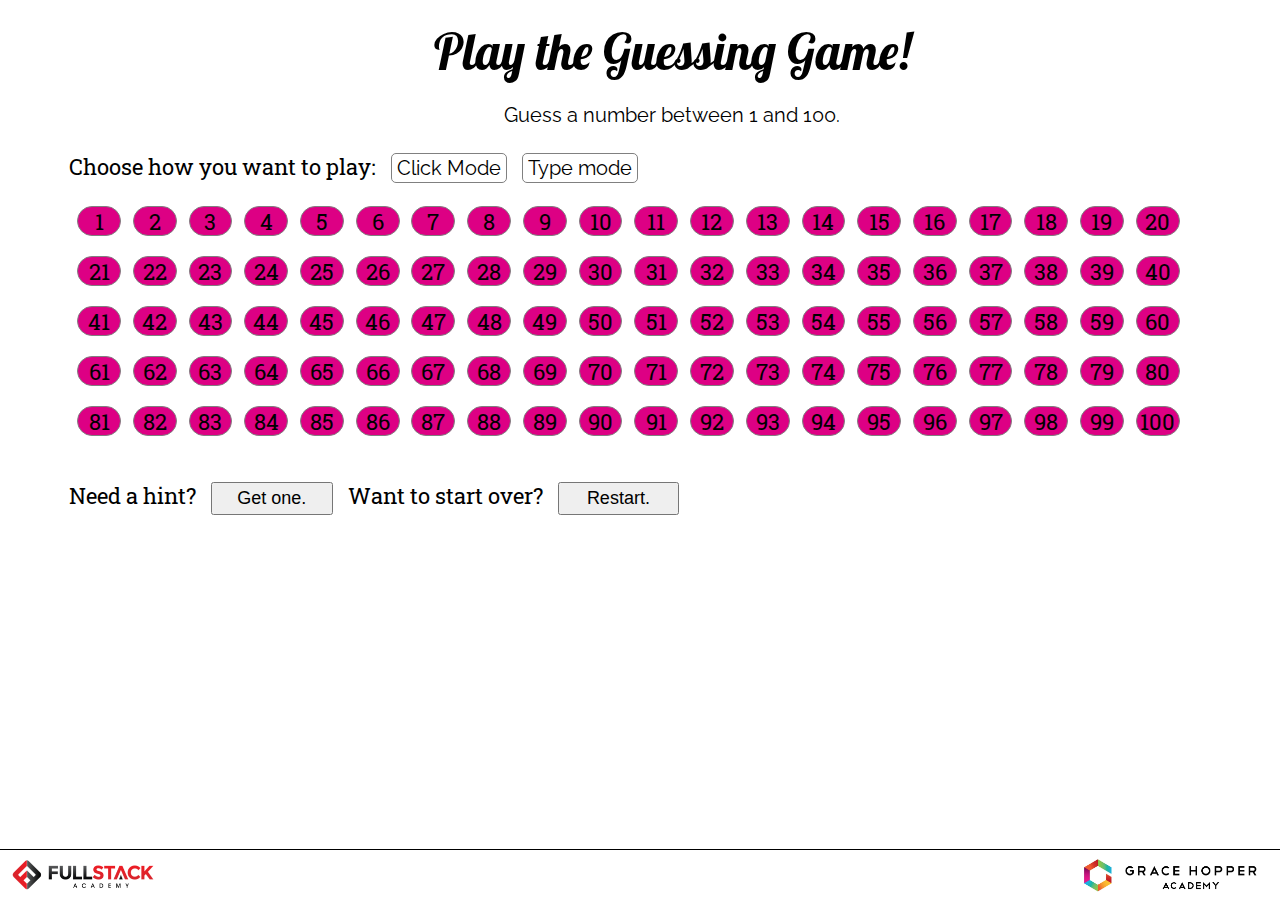
<file: index.html>
<!DOCTYPE html>
<html lang="en">
<head>
  
  <title>Emily's Guessing Game</title>

  <link rel="stylesheet" type="text/css" href="stylesheet.css">
  <link href="https://fonts.googleapis.com/css?family=Lobster|Raleway|Roboto+Slab" rel="stylesheet">

</head>

<body>

  <div id='app'>

    <div id='headers'>

      <p id='title'>Play the Guessing Game!</p>
      <p id='subtitle'>Guess a number between 1 and 100.</p>

  </div>

  <div id='play-menu'>
    <ul>
        <li>Choose how you want to play: </li>
        <li><a href="index.html">Click Mode</a></li>
        <li><a href="index2.html">Type mode</a></li>
    </ul>
</div>

<div id='grid'>
  <div class="num-row">
    <div class="col side-margin">&nbsp</div>
    <div class="col number-box"><button class="num-btn"> 1 </button></div>
    <div class="col number-box"><button class="num-btn"> 2 </button></div>
    <div class="col number-box"><button class="num-btn"> 3 </button></div>
    <div class="col number-box"><button class="num-btn"> 4 </button></div>
    <div class="col number-box"><button class="num-btn"> 5 </button></div>
    <div class="col number-box"><button class="num-btn"> 6 </button></div>
    <div class="col number-box"><button class="num-btn"> 7 </button></div>
    <div class="col number-box"><button class="num-btn"> 8 </button></div>
    <div class="col number-box"><button class="num-btn"> 9 </button></div>
    <div class="col number-box"><button class="num-btn"> 10 </button></div>
    <div class="col number-box"><button class="num-btn"> 11 </button></div>
    <div class="col number-box"><button class="num-btn"> 12 </button></div>
    <div class="col number-box"><button class="num-btn"> 13 </button></div>
    <div class="col number-box"><button class="num-btn"> 14 </button></div>
    <div class="col number-box"><button class="num-btn"> 15 </button></div>
    <div class="col number-box"><button class="num-btn"> 16 </button></div>
    <div class="col number-box"><button class="num-btn"> 17 </button></div>
    <div class="col number-box"><button class="num-btn"> 18 </button></div>
    <div class="col number-box"><button class="num-btn"> 19 </button></div>
    <div class="col number-box"><button class="num-btn"> 20 </button></div>
    <div class="col side-margin">&nbsp</div>
</div>
<div class="num-row">
    <div class="col side-margin">&nbsp</div>
    <div class="col number-box"><button class="num-btn"> 21 </button></div>
    <div class="col number-box"><button class="num-btn"> 22 </button></div>
    <div class="col number-box"><button class="num-btn"> 23 </button></div>
    <div class="col number-box"><button class="num-btn"> 24 </button></div>
    <div class="col number-box"><button class="num-btn"> 25 </button></div>
    <div class="col number-box"><button class="num-btn"> 26 </button></div>
    <div class="col number-box"><button class="num-btn"> 27 </button></div>
    <div class="col number-box"><button class="num-btn"> 28 </button></div>
    <div class="col number-box"><button class="num-btn"> 29 </button></div>
    <div class="col number-box"><button class="num-btn"> 30 </button></div>
    <div class="col number-box"><button class="num-btn"> 31 </button></div>
    <div class="col number-box"><button class="num-btn"> 32 </button></div>
    <div class="col number-box"><button class="num-btn"> 33 </button></div>
    <div class="col number-box"><button class="num-btn"> 34 </button></div>
    <div class="col number-box"><button class="num-btn"> 35 </button></div>
    <div class="col number-box"><button class="num-btn"> 36 </button></div>
    <div class="col number-box"><button class="num-btn"> 37 </button></div>
    <div class="col number-box"><button class="num-btn"> 38 </button></div>
    <div class="col number-box"><button class="num-btn"> 39 </button></div>
    <div class="col number-box"><button class="num-btn"> 40 </button></div>
    <div class="col side-margin">&nbsp</div>
</div>
<div class="num-row">
    <div class="col side-margin">&nbsp</div>
    <div class="col number-box"><button class="num-btn"> 41 </button></div>
    <div class="col number-box"><button class="num-btn"> 42 </button></div>
    <div class="col number-box"><button class="num-btn"> 43 </button></div>
    <div class="col number-box"><button class="num-btn"> 44 </button></div>
    <div class="col number-box"><button class="num-btn"> 45 </button></div>
    <div class="col number-box"><button class="num-btn"> 46 </button></div>
    <div class="col number-box"><button class="num-btn"> 47 </button></div>
    <div class="col number-box"><button class="num-btn"> 48 </button></div>
    <div class="col number-box"><button class="num-btn"> 49 </button></div>
    <div class="col number-box"><button class="num-btn"> 50 </button></div>
    <div class="col number-box"><button class="num-btn"> 51 </button></div>
    <div class="col number-box"><button class="num-btn"> 52 </button></div>
    <div class="col number-box"><button class="num-btn"> 53 </button></div>
    <div class="col number-box"><button class="num-btn"> 54 </button></div>
    <div class="col number-box"><button class="num-btn"> 55 </button></div>
    <div class="col number-box"><button class="num-btn"> 56 </button></div>
    <div class="col number-box"><button class="num-btn"> 57 </button></div>
    <div class="col number-box"><button class="num-btn"> 58 </button></div>
    <div class="col number-box"><button class="num-btn"> 59 </button></div>
    <div class="col number-box"><button class="num-btn"> 60 </button></div>
    <div class="col side-margin">&nbsp</div>
</div>
<div class="num-row">
    <div class="col side-margin">&nbsp</div>
    <div class="col number-box"><button class="num-btn"> 61 </button></div>
    <div class="col number-box"><button class="num-btn"> 62 </button></div>
    <div class="col number-box"><button class="num-btn"> 63 </button></div>
    <div class="col number-box"><button class="num-btn"> 64 </button></div>
    <div class="col number-box"><button class="num-btn"> 65 </button></div>
    <div class="col number-box"><button class="num-btn"> 66 </button></div>
    <div class="col number-box"><button class="num-btn"> 67 </button></div>
    <div class="col number-box"><button class="num-btn"> 68 </button></div>
    <div class="col number-box"><button class="num-btn"> 69 </button></div>
    <div class="col number-box"><button class="num-btn"> 70 </button></div>
    <div class="col number-box"><button class="num-btn"> 71 </button></div>
    <div class="col number-box"><button class="num-btn"> 72 </button></div>
    <div class="col number-box"><button class="num-btn"> 73 </button></div>
    <div class="col number-box"><button class="num-btn"> 74 </button></div>
    <div class="col number-box"><button class="num-btn"> 75 </button></div>
    <div class="col number-box"><button class="num-btn"> 76 </button></div>
    <div class="col number-box"><button class="num-btn"> 77 </button></div>
    <div class="col number-box"><button class="num-btn"> 78 </button></div>
    <div class="col number-box"><button class="num-btn"> 79 </button></div>
    <div class="col number-box"><button class="num-btn"> 80 </button></div>
    <div class="col side-margin">&nbsp</div>
</div>
<div class="num-row">
    <div class="col side-margin">&nbsp</div>
    <div class="col number-box"><button class="num-btn"> 81 </button></div>
    <div class="col number-box"><button class="num-btn"> 82 </button></div>
    <div class="col number-box"><button class="num-btn"> 83 </button></div>
    <div class="col number-box"><button class="num-btn"> 84 </button></div>
    <div class="col number-box"><button class="num-btn"> 85 </button></div>
    <div class="col number-box"><button class="num-btn"> 86 </button></div>
    <div class="col number-box"><button class="num-btn"> 87 </button></div>
    <div class="col number-box"><button class="num-btn"> 88 </button></div>
    <div class="col number-box"><button class="num-btn"> 89 </button></div>
    <div class="col number-box"><button class="num-btn"> 90 </button></div>
    <div class="col number-box"><button class="num-btn"> 91 </button></div>
    <div class="col number-box"><button class="num-btn"> 92 </button></div>
    <div class="col number-box"><button class="num-btn"> 93 </button></div>
    <div class="col number-box"><button class="num-btn"> 94 </button></div>
    <div class="col number-box"><button class="num-btn"> 95 </button></div>
    <div class="col number-box"><button class="num-btn"> 96 </button></div>
    <div class="col number-box"><button class="num-btn"> 97 </button></div>
    <div class="col number-box"><button class="num-btn"> 98 </button></div>
    <div class="col number-box"><button class="num-btn"> 99 </button></div>
    <div class="col number-box"><button class="num-btn"> 100 </button></div>
    <div class="col side-margin"> &nbsp </div>
</div>

<div id='options'>
    <ul>
        <li>Need a hint?</li>
        <li><button class="menu-btn">Get one.</button></li>
        <li>Want to start over?</li>
        <li><button class ="menu-btn">Restart.</button></li>
    </ul>
</div>

</div>
</div>



<div id='footer'>
    <img id='fullstack-logo' src='fa-logo@2x.png'></img>
    <!-- CREDIT GOES HERE -->
    <img id='gh-logo' src='grace_hopper_academy.png'></img>
</div>

</body>
</html>
</file>
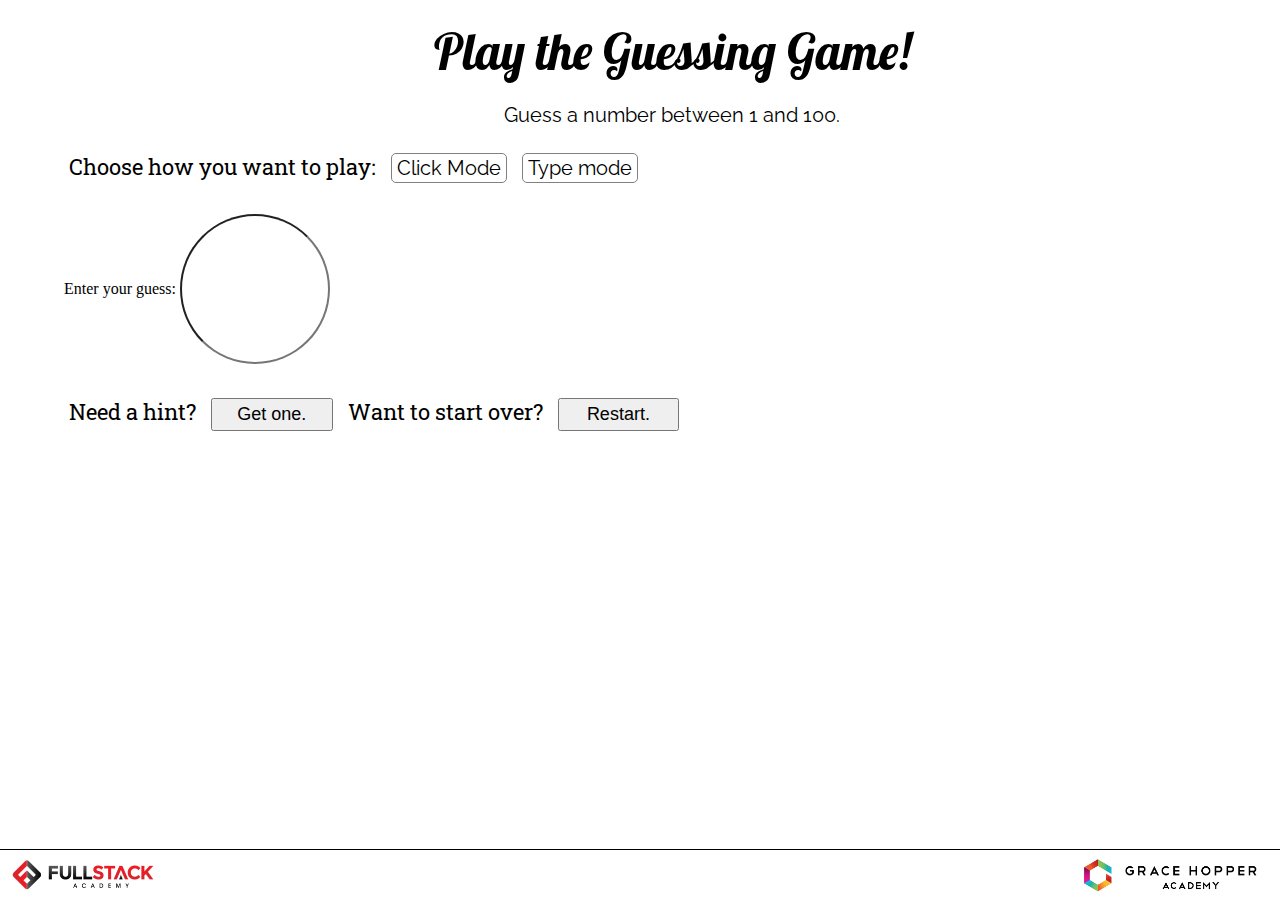
<file: index2.html>
<!DOCTYPE html>
<html lang="en">
<head>

  <title>Emily's Guessing Game</title>

  <link rel="stylesheet" type="text/css" href="stylesheet.css">
  <link href="https://fonts.googleapis.com/css?family=Lobster|Raleway|Roboto+Slab" rel="stylesheet">

</head>

<body>

  <div id='app'>

    <div id='headers'>

      <p id='title'>Play the Guessing Game!</p>
      <p id='subtitle'>Guess a number between 1 and 100.</p>

  </div>

  <div id='play-menu'>
    <ul>
        <li>Choose how you want to play: </li>
        <li><a href="index.html">Click Mode</a></li>
        <li><a href="index2.html">Type mode</a></li>
    </ul>
</div>

<div id='input-field'>
    <form>
      <label for="fname">Enter your guess:</label>
      <input type="text" id="fname" name="fname">
  </form>
</div>

<div id='options'>
    <ul>
        <li>Need a hint?</li>
        <li><button class="menu-btn">Get one.</button></li>
        <li>Want to start over?</li>
        <li><button class ="menu-btn">Restart.</button></li>
    </ul>
</div>

</div>
</div>



<div id='footer'>
    <img id='fullstack-logo' src='fa-logo@2x.png'></img>
    <!-- CREDIT GOES HERE -->
    <img id='gh-logo' src='grace_hopper_academy.png'></img>
</div>
</div>

</body>
</html>
</file>
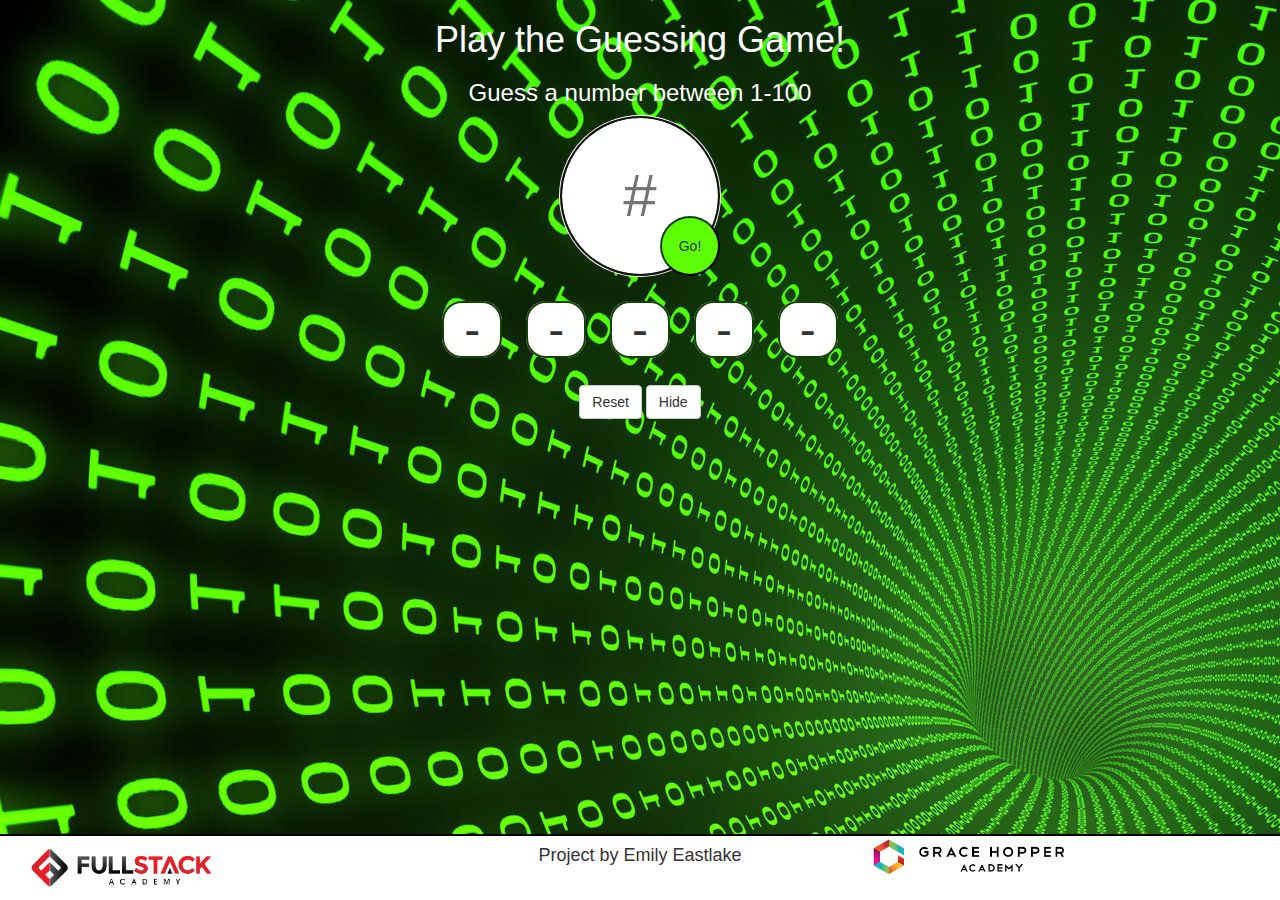
<file: vanilla_index.html>
<!DOCTYPE html>
<html lang="en">
  <head>
    <title>Guessing Game</title>
    <link rel="stylesheet" type="text/css" href="vanilla_style.css">
    <link rel="stylesheet" type="text/css" href="https://maxcdn.bootstrapcdn.com/bootstrap/3.3.7/css/bootstrap.min.css">

  </head>
  <body>

      <div id='app' class='center container'>

        <div id='headers'>
          <h1 class="white">Play the Guessing Game!</h1>
          <h3 class="white">Guess a number between 1-100</h4>
        </div>

        <div id='main'>
          <div id='input-parent'>
            <input id='player-input' class='center' placeholder='#' maxlength='3' autofocus=autofocus></input>
            <button id='submit'>Go!</button>
          </div>

          <div id='guesses'>
            <ul id='guess-list'>
              <li class="guess">-</li>
              <li class="guess">-</li>
              <li class="guess">-</li>
              <li class="guess">-</li>
              <li class="guess">-</li>
            </ul>
          </div>

          <div id="menu-btns">
            <button id='reset' class='btn btn-default'>Reset</button>
            <button id='hint' class='btn btn-default'>Hide</button>
          </div>
        </div>
      </div>



    <div id='footer' class='center'>
        <div>
          <div class='col-sm-4'>
            <img class='img-responsive' src='fa-logo@2x.png'></img>
          </div>

          <div class='col-sm-4'>
            <h4>Project by Emily Eastlake</h4>
          </div>

          <div class='col-sm-4'>
            <img class='img-responsive' src='grace_hopper_academy.png'></img>
          </div>


        </div>
    </div>

  </body>
</html>
</file>
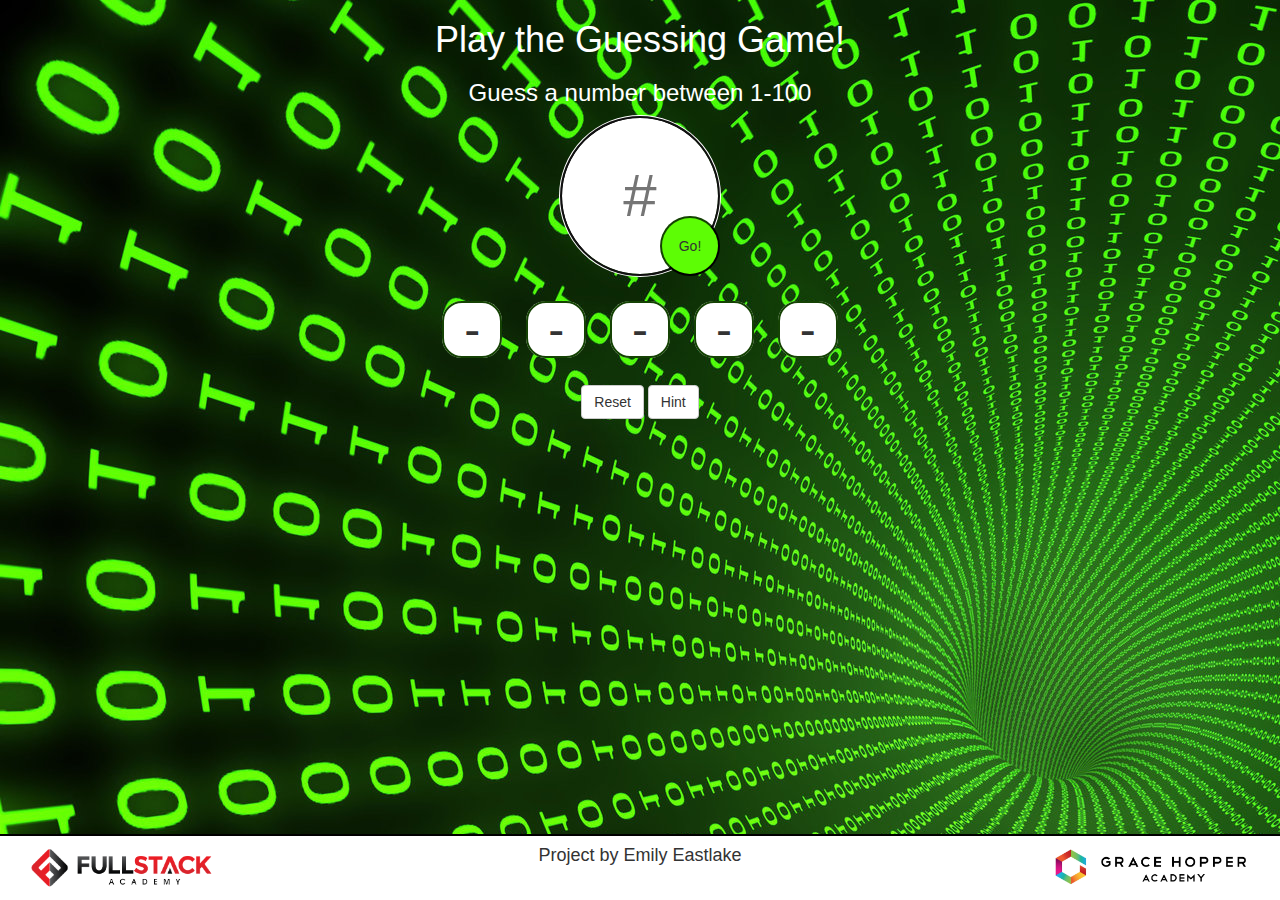
<file: vanilla-game/vanilla_index.html>
<!DOCTYPE html>
<html lang="en">
  <head>
    <title>Guessing Game</title>
    <link rel="stylesheet" type="text/css" href="vanilla_style.css">
    <link rel="stylesheet" type="text/css" href="https://maxcdn.bootstrapcdn.com/bootstrap/3.3.7/css/bootstrap.min.css">

  </head>
  <body>

      <div id='app' class='center container'>

        <div id='headers'>
          <h1 id='title' class="white">Play the Guessing Game!</h1>
          <h3 id='subtitle' class="white">Guess a number between 1-100</h4>
        </div>

        <div id='main'>
          <div id='input-parent'>
            <input id='player-input' class='center' placeholder='#' maxlength='3' autofocus=autofocus></input>
            <button id='submit'>Go!</button>
          </div>

          <div id='guesses'>
            <ul id='guess-list'>
              <li class="guess">-</li>
              <li class="guess">-</li>
              <li class="guess">-</li>
              <li class="guess">-</li>
              <li class="guess">-</li>
            </ul>
          </div>

          <div id="menu-btns">
            <button id='reset' class='btn btn-default'>Reset</button>
            <button id='hint' class='btn btn-default'>Hint</button>
          </div>
        </div>
      </div>



    <div id='footer' class='center'>
        <div>
          <div class='col-sm-4'>
            <img class='img-responsive' src='fa-logo@2x.png'></img>
          </div>

          <div class='col-sm-4'>
            <h4>Project by Emily Eastlake</h4>
          </div>

          <div class='col-sm-4'>
            <img id='gh-logo' class='img-responsive' src='grace_hopper_academy.png'></img>
          </div>


        </div>
    </div>

    <script src="https://ajax.googleapis.com/ajax/libs/jquery/3.2.1/jquery.min.js"></script>
    <script src="GuessingGame.js" type="text/javascript"></script>

  </body>
</html>
</file>
<file: stylesheet.css>
body {
      margin: 0px;
      padding: 0px;
    }

#title {
  font-family: 'Lobster', cursive;
  text-align: center;
  font-size: 50px;
  margin: 20px;
}

#subtitle {
  font-family: 'Raleway', sans-serif;
  text-align: center;
  font-size: 20px;
  margin-bottom: 20px;
}

#app {
  margin-left: 5%;
}

#play-menu {
  margin: 25px 0 25px 0;
  font-family: 'Roboto Slab', serif;
  font-size: 22px;
}

ul {
  list-style-type: none;
  margin: 0;
  padding: 0;
}

li {
  display: inline;
  margin: 0 5px 0 5px;
} 

a {
  text-decoration: none;
  padding: 2px 5px 2px 5px;
  border-radius: 5px;
  border: solid;
  border-width: 1px;
  border-color: gray;
  font-family: 'Raleway', sans-serif;
  font-size: 20px;
  color: black;
}

a:hover {
  background-color: gray;
}

#grid {
  width: 100%;
}

.num-row {
  display: block;
  padding: 0px;
  margin: 0px;
  width: auto;
  height: 50px;
}

.col {
  float: left;
  padding-right: 1px;
}

.side-margin {
  width: 1%;
}

.number-box {
  width: 4.5%;
}

.num-btn {
  width: 80%;
  font-family: 'Roboto Slab', serif;
  font-size: 22px;
  font-color: white;
  text-align: center;
  margin: 0;
  padding: 0;
  border: solid;
  border-color: gray;
  background-color: #dd0084;
  border-width: 1px;
  border-radius: 50px;
  height: 30px;
}

.num-btn:hover {
  background-color: gray;
}

input[type=text] {
    width: 150px;
    padding: 12px 20px;
    margin: 8px 0;
    box-sizing: border-box;
    border-radius: 50%;
    height: 150px;
}

#options {
  margin: 25px 0 25px 0px;
  font-family: 'Roboto Slab', serif;
  font-size: 22px;
}

.menu-btn {
  margin-left: 0px;
  width: 10%;
  font-size: 18px;
  padding: 4px;
}

.container {
  display: inline-block;
  float: left;
  position: relative;
  width: 30%;
}

#fullstack-logo {
  height: 50px;
  float: left;
}

#credit {
  display: inline;
  margin: 0px;
  text-align: center;
}

#gh-logo {
  height: 37.5px;
  margin: 6.25px 20px 6.25px 0px;
  float: right;
}

#footer {
  width: 100%;
  border-top: solid 1px black;
  background-color: white;
  position: fixed;
  bottom: 0;
}
</file>
<file: vanilla_style.css>
body {
  background-image: url('vortex.jpg');
}

#app {
  width: 60%;
}

.white {
  color: white;
}
.center {
  text-align: center;
}
#guesses {
  margin-top: 20px;
  margin-bottom: 20px;
}
ul {
  list-style: none;
  padding: 0;
}
img {
  display: inline;
  width: 200px;
  height: 100px;
}

#input-parent {
  position: relative;
  width: 160px;
  margin: 0 auto 0 auto;
}

#player-input {
  height: 160px;
  width: 160px;
  font-size: 60px;
  border-radius: 50%;
  border-color: #154204;
}

#submit {
  background-color: #5dfd05;
  border-color: #154204;
  position: absolute;
  bottom: 0px;
  right: 0px;
  height: 60px;
  width: 60px;
  border-radius: 50%;
}

.guess {
  display: inline;
  border: 2px solid #154204;
  border-radius: 20px;
  font-size: 48px;
  padding: 0 20px;
  margin: 10px 10px 10px 10px;
  background-color: white;
}
#footer {
  width: 100%;
  border-top: solid 2px black;
  background-color: white;
  position: fixed;
  bottom: 0;
}
</file>
<file: vanilla-game/vanilla_style.css>
body {
  background-image: url('vortex.jpg');
}

#app {
  width: 60%;
}

.white {
  color: white;
}

.center {
  text-align: center;
}

#guesses {
  margin-top: 20px;
  margin-bottom: 20px;
}

ul {
  list-style: none;
  padding: 0;
}

img {
  display: inline;
  width: 200px;
  height: 100px;
}

#input-parent {
  position: relative;
  width: 160px;
  margin: 0 auto 0 auto;
}

#player-input {
  height: 160px;
  width: 160px;
  font-size: 60px;
  border-radius: 50%;
  border-color: #154204;
}

#submit {
  background-color: #5dfd05;
  border-color: #154204;
  position: absolute;
  bottom: 0px;
  right: 0px;
  height: 60px;
  width: 60px;
  border-radius: 50%;
}

.guess {
  display: inline;
  border: 2px solid #154204;
  border-radius: 20px;
  font-size: 48px;
  padding: 0 20px;
  margin: 10px 10px 10px 10px;
  background-color: white;
}

#footer {
  width: 100%;
  border-top: solid 2px black;
  background-color: white;
  position: fixed;
  bottom: 0;
}

#gh-logo {
  float: right;
  margin: 10px 15px auto auto;
}
</file>
